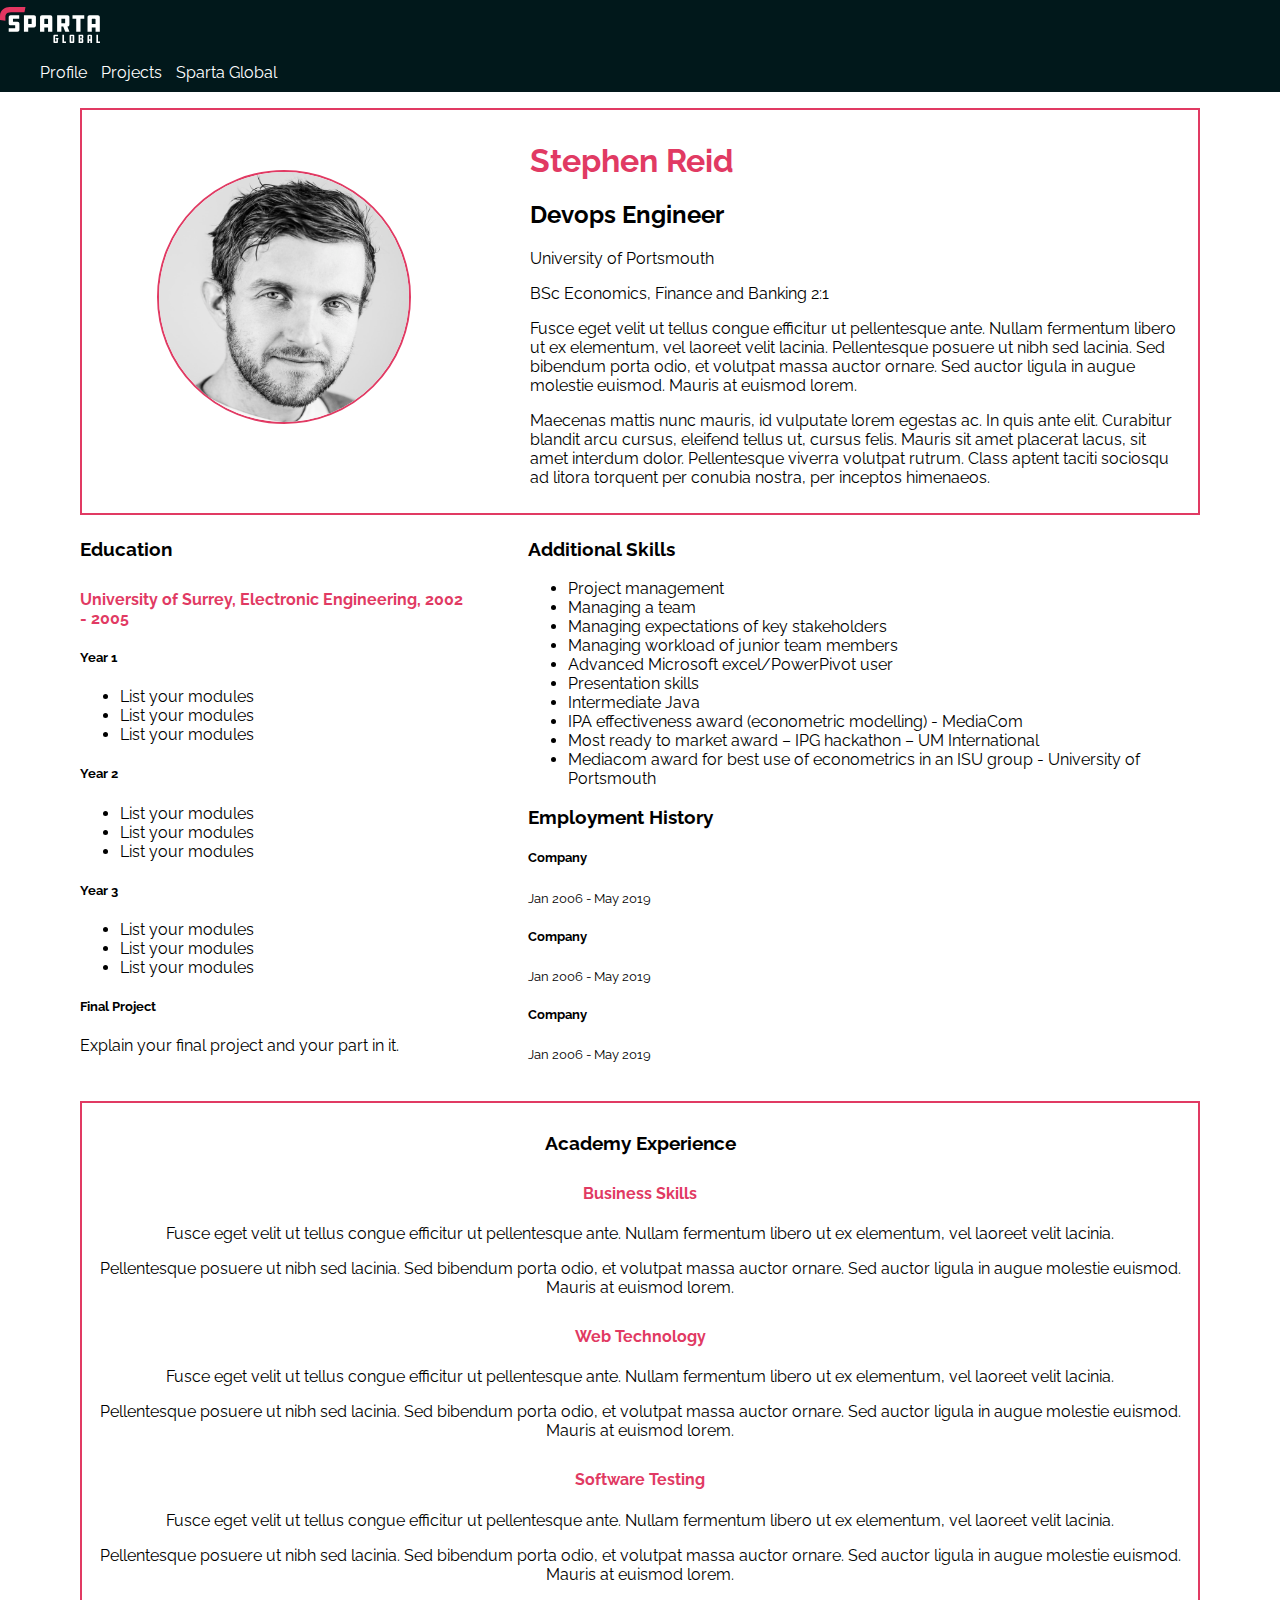
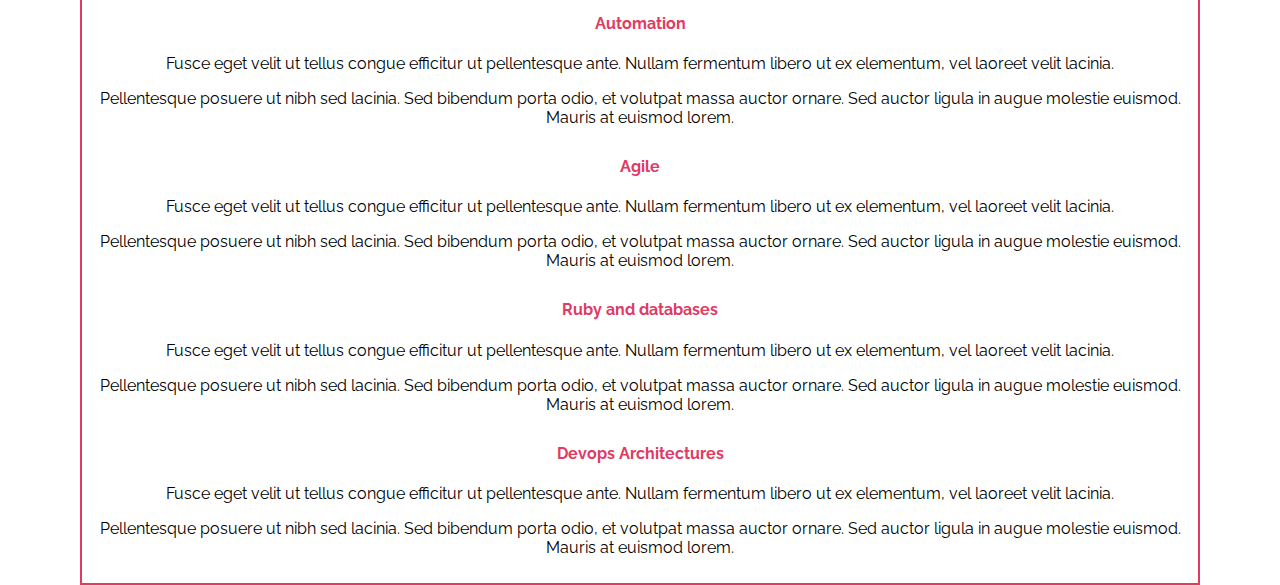
<file: index.html>
<!DOCTYPE html>
<html lang="en">
<head>
  <title>Stephen Reid</title>

  <link href="https://fonts.googleapis.com/css?family=Raleway" rel="stylesheet">
  <link rel="stylesheet" type="text/css" href="css/global.css">
  <link rel="stylesheet" type="text/css" href="css/index.css">
  <meta name="viewport" content="width=device-width, initial-scale=1, user-scalable=no">
</head>
<body>
  <nav class="navbar">
    <div>
      <div>
        <a href="https://www.spartaglobal.com/"><img id="logo" src="images/sparta-global-logo-white.svg"></a>
      </div>

      <div>
        <ul>
          <li>
            <a href="index.html">Profile</a>
          </li>
          <li>
            <a href="projects.html">Projects</a>
          </li>
          <li>
            <a href="https://www.spartaglobal.com/">Sparta Global</a>
          </li>
        </ul>
      </div>
    </div>
  </nav>

  <div class="main-content">
    <header>
      <div class="left">
        <img id="headshot" src="images/headshot.jpg">
      </div>
      <div class="right">
        <h1>Stephen Reid</h1>
        <h2>Devops Engineer</h2>
        <div>
          <p>University of Portsmouth</p>
          <p>BSc Economics, Finance and Banking 2:1</p>
        </div>
        <div>
          <p>Fusce eget velit ut tellus congue efficitur ut pellentesque ante. Nullam fermentum libero ut ex elementum, vel laoreet velit lacinia. Pellentesque posuere ut nibh sed lacinia. Sed bibendum porta odio, et volutpat massa auctor ornare. Sed auctor ligula in augue molestie euismod. Mauris at euismod lorem.</p>
          <p>Maecenas mattis nunc mauris, id vulputate lorem egestas ac. In quis ante elit. Curabitur blandit arcu cursus, eleifend tellus ut, cursus felis. Mauris sit amet placerat lacus, sit amet interdum dolor. Pellentesque viverra volutpat rutrum. Class aptent taciti sociosqu ad litora torquent per conubia nostra, per inceptos himenaeos.</p>
        </div>
      </div>
    </header>
    <section class="right">
      <div>
        <div>
          <h3>Additional Skills</h3>
          <ul>
            <li>Project management</li>
            <li>Managing a team</li>
            <li>Managing expectations of key stakeholders</li>
            <li>Managing workload of junior team members</li>
            <li>Advanced Microsoft excel/PowerPivot user</li>
            <li>Presentation skills</li>
            <li>Intermediate Java</li>
            <li>IPA effectiveness award (econometric modelling) - MediaCom</li>
            <li>Most ready to market award – IPG hackathon – UM International</li>
            <li>Mediacom award for best use of econometrics in an ISU group - University of Portsmouth</li>
          </ul>
        </div>
        <div>
          <h3>Employment History</h3>

          <div>
            <h5>Company</h5>
            <small>Jan 2006 - May 2019</small>
          </div>

          <div>
            <h5>Company</h5>
            <small>Jan 2006 - May 2019</small>
          </div>

          <div>
            <h5>Company</h5>
            <small>Jan 2006 - May 2019</small>
          </div>
        </div>
      </div>
    </section>

    <section class="left">
      <h3>Education</h3>

      <h4>University of Surrey, Electronic Engineering, 2002 - 2005 </h4>
      <h5>Year 1</h5>
      <ul>
        <li>List your modules</li>
        <li>List your modules</li>
        <li>List your modules</li>
      </ul>

      <h5>Year 2</h5>
      <ul>
        <li>List your modules</li>
        <li>List your modules</li>
        <li>List your modules</li>
      </ul>

      <h5>Year 3</h5>
      <ul>
        <li>List your modules</li>
        <li>List your modules</li>
        <li>List your modules</li>
      </ul>

      <h5>Final Project</h5>
      <p>Explain your final project and your part in it.</p>
    </section>

    <section class="experience">
      <div>
        <h3>Academy Experience</h3>

        <h4>Business Skills</h4>
        <p>Fusce eget velit ut tellus congue efficitur ut pellentesque ante. Nullam fermentum libero ut ex elementum, vel laoreet velit lacinia.</p>
        <p>Pellentesque posuere ut nibh sed lacinia. Sed bibendum porta odio, et volutpat massa auctor ornare. Sed auctor ligula in augue molestie euismod. Mauris at euismod lorem.</p>

        <h4>Web Technology</h4>
        <p>Fusce eget velit ut tellus congue efficitur ut pellentesque ante. Nullam fermentum libero ut ex elementum, vel laoreet velit lacinia.</p>
        <p>Pellentesque posuere ut nibh sed lacinia. Sed bibendum porta odio, et volutpat massa auctor ornare. Sed auctor ligula in augue molestie euismod. Mauris at euismod lorem.</p>

        <h4>Software Testing</h4>
        <p>Fusce eget velit ut tellus congue efficitur ut pellentesque ante. Nullam fermentum libero ut ex elementum, vel laoreet velit lacinia.</p>
        <p>Pellentesque posuere ut nibh sed lacinia. Sed bibendum porta odio, et volutpat massa auctor ornare. Sed auctor ligula in augue molestie euismod. Mauris at euismod lorem.</p>

        <h4>Automation</h4>
        <p>Fusce eget velit ut tellus congue efficitur ut pellentesque ante. Nullam fermentum libero ut ex elementum, vel laoreet velit lacinia.</p>
        <p>Pellentesque posuere ut nibh sed lacinia. Sed bibendum porta odio, et volutpat massa auctor ornare. Sed auctor ligula in augue molestie euismod. Mauris at euismod lorem.</p>

        <h4>Agile</h4>
        <p>Fusce eget velit ut tellus congue efficitur ut pellentesque ante. Nullam fermentum libero ut ex elementum, vel laoreet velit lacinia.</p>
        <p>Pellentesque posuere ut nibh sed lacinia. Sed bibendum porta odio, et volutpat massa auctor ornare. Sed auctor ligula in augue molestie euismod. Mauris at euismod lorem.</p>

        <h4>Ruby and databases</h4>
        <p>Fusce eget velit ut tellus congue efficitur ut pellentesque ante. Nullam fermentum libero ut ex elementum, vel laoreet velit lacinia.</p>
        <p>Pellentesque posuere ut nibh sed lacinia. Sed bibendum porta odio, et volutpat massa auctor ornare. Sed auctor ligula in augue molestie euismod. Mauris at euismod lorem.</p>

        <h4>Devops Architectures</h4>
        <p>Fusce eget velit ut tellus congue efficitur ut pellentesque ante. Nullam fermentum libero ut ex elementum, vel laoreet velit lacinia.</p>
        <p>Pellentesque posuere ut nibh sed lacinia. Sed bibendum porta odio, et volutpat massa auctor ornare. Sed auctor ligula in augue molestie euismod. Mauris at euismod lorem.</p>
      </div>
    </section>
  </div>

</body>
</html>
</file>
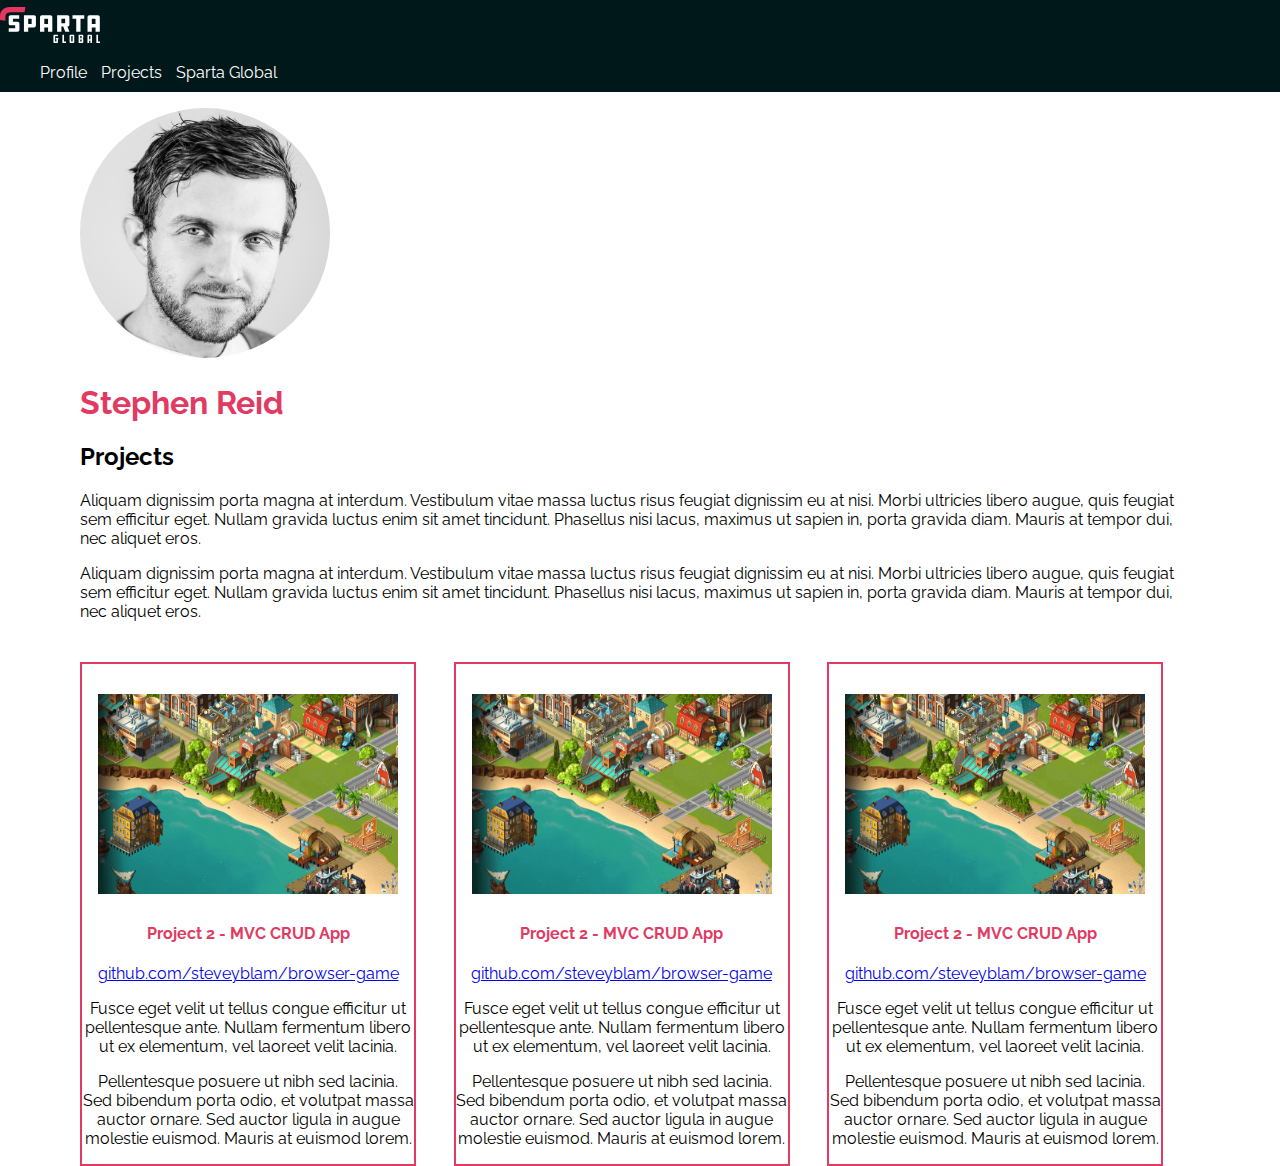
<file: projects.html>
<!DOCTYPE html>
<html lang="en">
<head>
  <title>Projects</title>
  <link href="https://fonts.googleapis.com/css?family=Raleway" rel="stylesheet">
  <link rel="stylesheet" type="text/css" href="css/global.css">
  <link rel="stylesheet" type="text/css" href="css/projects.css">
  <link rel="icon" type="image/png" sizes="32x32" href="images/favicon.png">
  <meta name="viewport" content="width=device-width, initial-scale=1, user-scalable=no">
</head>
<body>
  <nav class="navbar">
    <div>
      <div>
        <a href="https://www.spartaglobal.com/"><img id="logo" src="images/sparta-global-logo-white.svg"></a>
      </div>

      <div>
        <ul>
          <li>
            <a href="index.html">Profile</a>
          </li>
          <li>
            <a href="projects.html">Projects</a>
          </li>
          <li>
            <a href="https://www.spartaglobal.com/">Sparta Global</a>
          </li>
        </ul>
      </div>
    </div>
  </nav>

  <div class="main-content">
    <div>
      <div>
        <div>
          <div>
            <img id="headshot" src="images/headshot.jpg">
          </div>
        </div>

        <div>
            <h1>Stephen Reid</h1>
            <h2>Projects</h2>

            <p>Aliquam dignissim porta magna at interdum. Vestibulum vitae massa luctus risus feugiat dignissim eu at nisi. Morbi ultricies libero augue, quis feugiat sem efficitur eget. Nullam gravida luctus enim sit amet tincidunt. Phasellus nisi lacus, maximus ut sapien in, porta gravida diam. Mauris at tempor dui, nec aliquet eros.</p>

            <p>Aliquam dignissim porta magna at interdum. Vestibulum vitae massa luctus risus feugiat dignissim eu at nisi. Morbi ultricies libero augue, quis feugiat sem efficitur eget. Nullam gravida luctus enim sit amet tincidunt. Phasellus nisi lacus, maximus ut sapien in, porta gravida diam. Mauris at tempor dui, nec aliquet eros.</p>
        </div>
      </div>

      <div class="tile">
        <div>
          <img class="screenshot" src="images/project-1-screenshot.png" />
        </div>
        <div>
          <h4>Project 2 - MVC CRUD App</h4>
          <p><a href="#">github.com/steveyblam/browser-game</a></p>
          <p>Fusce eget velit ut tellus congue efficitur ut pellentesque ante. Nullam fermentum libero ut ex elementum, vel laoreet velit lacinia.</p>
          <p>Pellentesque posuere ut nibh sed lacinia. Sed bibendum porta odio, et volutpat massa auctor ornare. Sed auctor ligula in augue molestie euismod. Mauris at euismod lorem.</p>
        </div>
      </div>

      <div class="tile">
        <div>
          <img class="screenshot" src="images/project-1-screenshot.png" />
        </div>
        <div>
          <h4>Project 2 - MVC CRUD App</h4>
          <p><a href="#">github.com/steveyblam/browser-game</a></p>
          <p>Fusce eget velit ut tellus congue efficitur ut pellentesque ante. Nullam fermentum libero ut ex elementum, vel laoreet velit lacinia.</p>
          <p>Pellentesque posuere ut nibh sed lacinia. Sed bibendum porta odio, et volutpat massa auctor ornare. Sed auctor ligula in augue molestie euismod. Mauris at euismod lorem.</p>
        </div>
      </div>

      <div class="tile">
        <div>
          <img class="screenshot" src="images/project-1-screenshot.png" />
        </div>
        <div>
          <h4>Project 2 - MVC CRUD App</h4>
          <p><a href="#">github.com/steveyblam/browser-game</a></p>
          <p>Fusce eget velit ut tellus congue efficitur ut pellentesque ante. Nullam fermentum libero ut ex elementum, vel laoreet velit lacinia.</p>
          <p>Pellentesque posuere ut nibh sed lacinia. Sed bibendum porta odio, et volutpat massa auctor ornare. Sed auctor ligula in augue molestie euismod. Mauris at euismod lorem.</p>
        </div>
      </div>
    </div>
  </div>
</body>
</html>
</file>
<file: css/global.css>
h1,h4 {
  color:#E13A63;
}

h4 {
  margin-top:30px;
}

body {
  font-family: 'Raleway', sans-serif;
  margin: 0px;
}

#logo {
  width:100px;
  margin-top:7px;
}

#headshot {
  border-radius: 100%;
  height: 250px;
  width: 250px;
}

.navbar {
  background-color: #01181b;
}

.navbar a {
  list-style: none;
  text-decoration: none;
  color: white;
}

.navbar li {
  display: inline-block;
  padding: 0px 10px 10px 0px;
}

.navbar a:hover {
  color: grey;
}

.main-content {
  margin: 0 80px;
}
@media screen and (min-width:319px) and (max-width:812px){
  .main-content{
    margin:none;
  }

}
</file>
<file: css/index.css>
header, section {
	display: inline-block;
}

.left {
	float: left;
	width: 35%;
}

.right {
	float: right;
	width: 60%;
}

#headshot {
	display: block;
	text-align: center;
	margin: 50px auto 0;
	border: 2px solid #E13A63;
}

.experience {
	display: inline-block;
	clear: both;
	margin-top: 30px;
	text-align: center;
}

header, .experience {
	border: 2px solid #E13A63;
	padding: 10px;
}

@media screen and (min-width:319px) and (max-width:812px){
	header, section{
		display: block;

	}
	header, .experience{
		border:none;
	}
#headshot{
	width: 80%;
	height: 80%;
}
	.right{
		width: 100%;
		clear:both;
	}
	.left{
		width: 100%;
	}

}
</file>
<file: css/projects.css>
.screenshot {
  padding-top:30px;
  height: 200px;
  width: 300px;
}

.tile {
	display: inline-block;
	width: 30%;
	margin-right: 3%;
	margin-top: 25px;
	text-align: center;
	border: 2px solid #E13A63;
	box-sizing: border-box;
}

.tile img	{
	display: block;
	margin: 0 auto;
}

@media screen and (min-width:319px) and (max-width:812px){
  .tile{
    display: block;
    width: 100%;
    border:none;
  }
  .tile img{
    display: block;
    width: 100%;
    height: 100%;
  }
  .main-content{
    margin: 0px 20px;
  }

}
</file>
